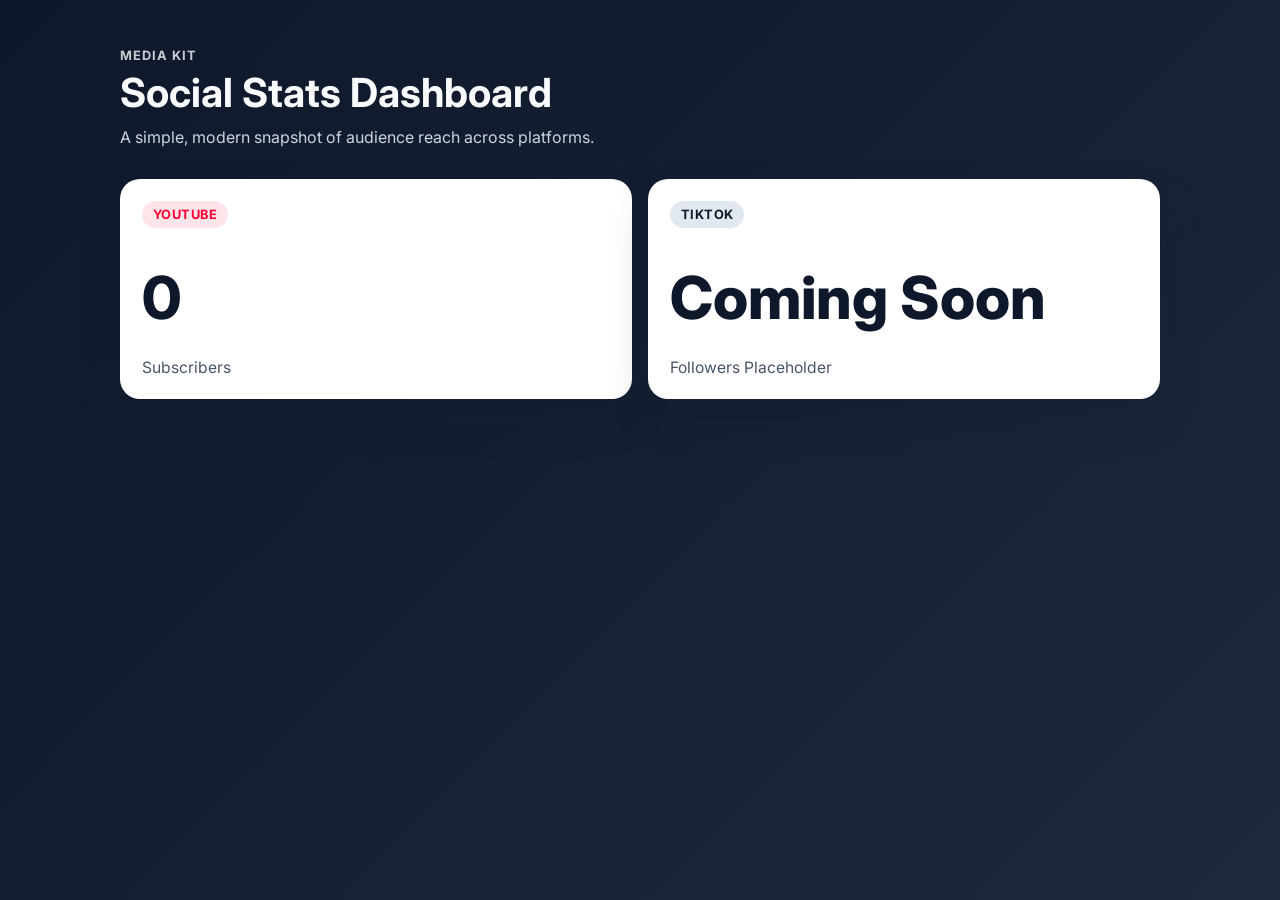
<file: index.html>
<!DOCTYPE html>
<html lang="en">
<head>
  <meta charset="UTF-8">
  <meta name="viewport" content="width=device-width, initial-scale=1.0">
  <title>Creator Media Kit</title>
  <link rel="preconnect" href="https://fonts.googleapis.com">
  <link rel="preconnect" href="https://fonts.gstatic.com" crossorigin>
  <link href="https://fonts.googleapis.com/css2?family=Inter:wght@400;600;700;800&display=swap" rel="stylesheet">
  <link rel="stylesheet" href="styles.css">
</head>
<body>
  <main class="page">
    <section class="hero">
      <p class="kicker">Media Kit</p>
      <h1>Social Stats Dashboard</h1>
      <p class="subtitle">A simple, modern snapshot of audience reach across platforms.</p>
    </section>

    <section class="cards" aria-label="Social platform statistics">
      <article class="card youtube">
        <div class="card-header">
          <span class="badge">YouTube</span>
        </div>
        <p class="metric" id="youtubeSubscribers">0</p>
        <p class="label">Subscribers</p>
      </article>

      <article class="card tiktok">
        <div class="card-header">
          <span class="badge">TikTok</span>
        </div>
        <p class="metric">Coming Soon</p>
        <p class="label">Followers Placeholder</p>
      </article>
    </section>
  </main>

  <script src="script.js"></script>
</body>
</html>
</file>
<file: styles.css>
:root {
  --bg-start: #0f172a;
  --bg-end: #1e293b;
  --surface: #ffffff;
  --surface-soft: #f8fafc;
  --text-primary: #0f172a;
  --text-muted: #475569;
  --youtube: #ff0033;
  --tiktok: #111827;
  --shadow: 0 20px 40px rgba(15, 23, 42, 0.2);
}

* {
  box-sizing: border-box;
}

body {
  margin: 0;
  min-height: 100vh;
  font-family: "Inter", system-ui, -apple-system, Segoe UI, Roboto, sans-serif;
  color: var(--text-primary);
  background: linear-gradient(135deg, var(--bg-start), var(--bg-end));
}

.page {
  width: min(1040px, 92%);
  margin: 0 auto;
  padding: 3rem 0 4rem;
}

.hero {
  color: #f8fafc;
  margin-bottom: 2rem;
}

.kicker {
  margin: 0 0 0.5rem;
  font-weight: 700;
  letter-spacing: 0.08em;
  text-transform: uppercase;
  font-size: 0.8rem;
  opacity: 0.8;
}

.hero h1 {
  margin: 0 0 0.75rem;
  font-size: clamp(1.75rem, 3.2vw, 2.5rem);
  line-height: 1.1;
}

.subtitle {
  margin: 0;
  max-width: 56ch;
  color: #cbd5e1;
}

.cards {
  display: grid;
  grid-template-columns: repeat(2, minmax(0, 1fr));
  gap: 1rem;
}

.card {
  background: var(--surface);
  border-radius: 20px;
  padding: 1.4rem;
  box-shadow: var(--shadow);
  min-height: 220px;
  display: flex;
  flex-direction: column;
  justify-content: space-between;
}

.card-header {
  display: flex;
  align-items: center;
}

.badge {
  font-size: 0.8rem;
  font-weight: 700;
  letter-spacing: 0.04em;
  text-transform: uppercase;
  padding: 0.35rem 0.65rem;
  border-radius: 999px;
  background: var(--surface-soft);
}

.youtube .badge {
  color: var(--youtube);
  background: #ffe4ea;
}

.tiktok .badge {
  color: var(--tiktok);
  background: #e2e8f0;
}

.metric {
  margin: 0.8rem 0 0.2rem;
  font-weight: 800;
  line-height: 1;
  font-size: clamp(2rem, 7vw, 3.7rem);
  color: var(--text-primary);
}

.label {
  margin: 0;
  color: var(--text-muted);
  font-size: 0.98rem;
}

@media (max-width: 768px) {
  .cards {
    grid-template-columns: 1fr;
  }

  .card {
    min-height: 180px;
  }
}
</file>
